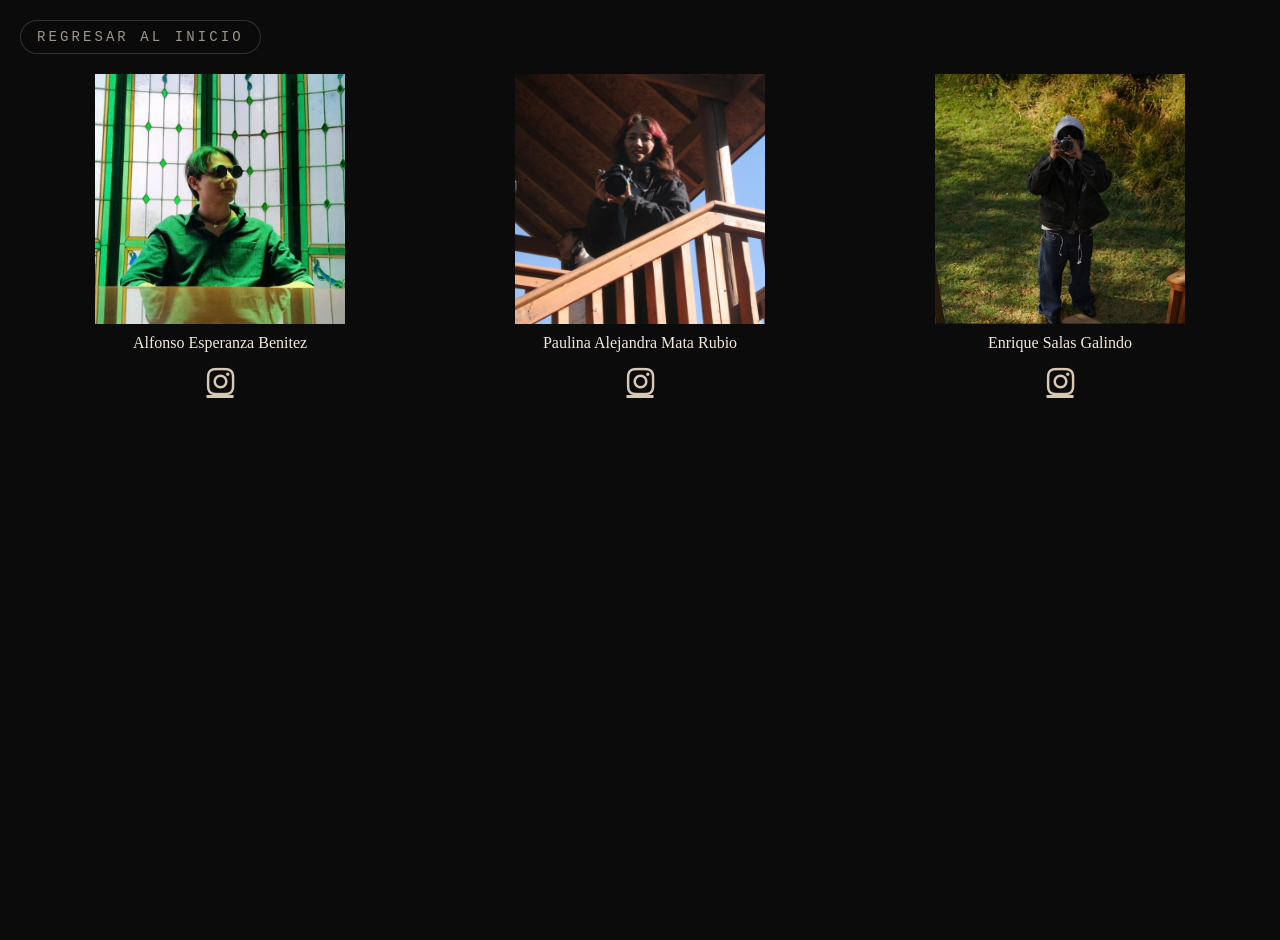
<file: html/creditos.html>
<!DOCTYPE html>
<html lang="en">
<head>
    <meta charset="UTF-8">
    <meta name="viewport" content="width=device-width, initial-scale=1.0">
    <title>Creditos
    </title>
    <link rel="stylesheet" href="https://cdnjs.cloudflare.com/ajax/libs/font-awesome/4.7.0/css/font-awesome.min.css">
    <link rel="stylesheet" href="../style.css">
    <style>
        body {
            background: #0b0b0b;
            color: #f1e9db;
            font-family: "Georgia", "Times New Roman", serif;
            padding: 20px;
        }
        .back-button {
            display: inline-block;
            text-transform: uppercase;
            letter-spacing: 0.22em;
            font-family: "Courier New", monospace;
            font-size: 14px;
            color: #9b958d;
            text-decoration: none;
            padding: 8px 16px;
            border-radius: 999px;
            border: 1px solid rgba(217, 201, 179, 0.2);
            background: rgba(10,10,10,0.3);
            transition: transform 0.2s ease, border-color 0.2s ease, color 0.2s ease;
            margin-bottom: 20px;
        }
        .back-button:hover {
            transform: translateY(-2px);
            border-color: rgba(217, 201, 179, 0.5);
            color: #d9c9b3;
        }
        .credit-container {
            display: flex;
            justify-content: space-around;
            flex-wrap: wrap;
            gap: 20px;
        }
        .credit-item {
            text-align: center;
            max-width: 260px;
        }
        .credit-item img {
            display: block;
            margin: 0 auto;
            width: 250px;
            height: auto;
        }
        .credit-item p {
            margin: 10px 0 6px;
        }
        .credit-item .fa {
            display: inline-block;
            margin-top: 8px;
            color: #d9c9b3;
            text-align: center;
        }
    </style>
</head>
<body>
    <a class="back-button" href="../index.html">REGRESAR AL INICIO</a>
    <div class="credit-container">
        <div class="credit-item">
            <img src="../assets/esperanza.PNG" alt="Esperanza">
            <p>Alfonso Esperanza Benitez</p>
            <a href="https://www.instagram.com/alfons0_esp?igsh=bTc1emc3eWYxbmtl" class="fa fa-instagram fa-2x"></a>
        </div>
        <div class="credit-item">
            <img src="../assets/paulina.jpeg" alt="Paulina">
            <p>Paulina Alejandra Mata Rubio</p>
            <a href="https://www.instagram.com/pp_ldx?igsh=OWx0dXc4NjFyczV4" class="fa fa-instagram fa-2x"></a>
        </div>
        <div class="credit-item">
            <img src="../assets/salasdpr.PNG" alt="Salas DPR">
            <p>Enrique Salas Galindo</p>
            <a href="https://www.instagram.com/salasehdpr?igsh=ZTBkY2dubnoyampz&utm_source=qr" class="fa fa-instagram fa-2x"></a>
        </div>
    </div>
</body>
</html>
</file>
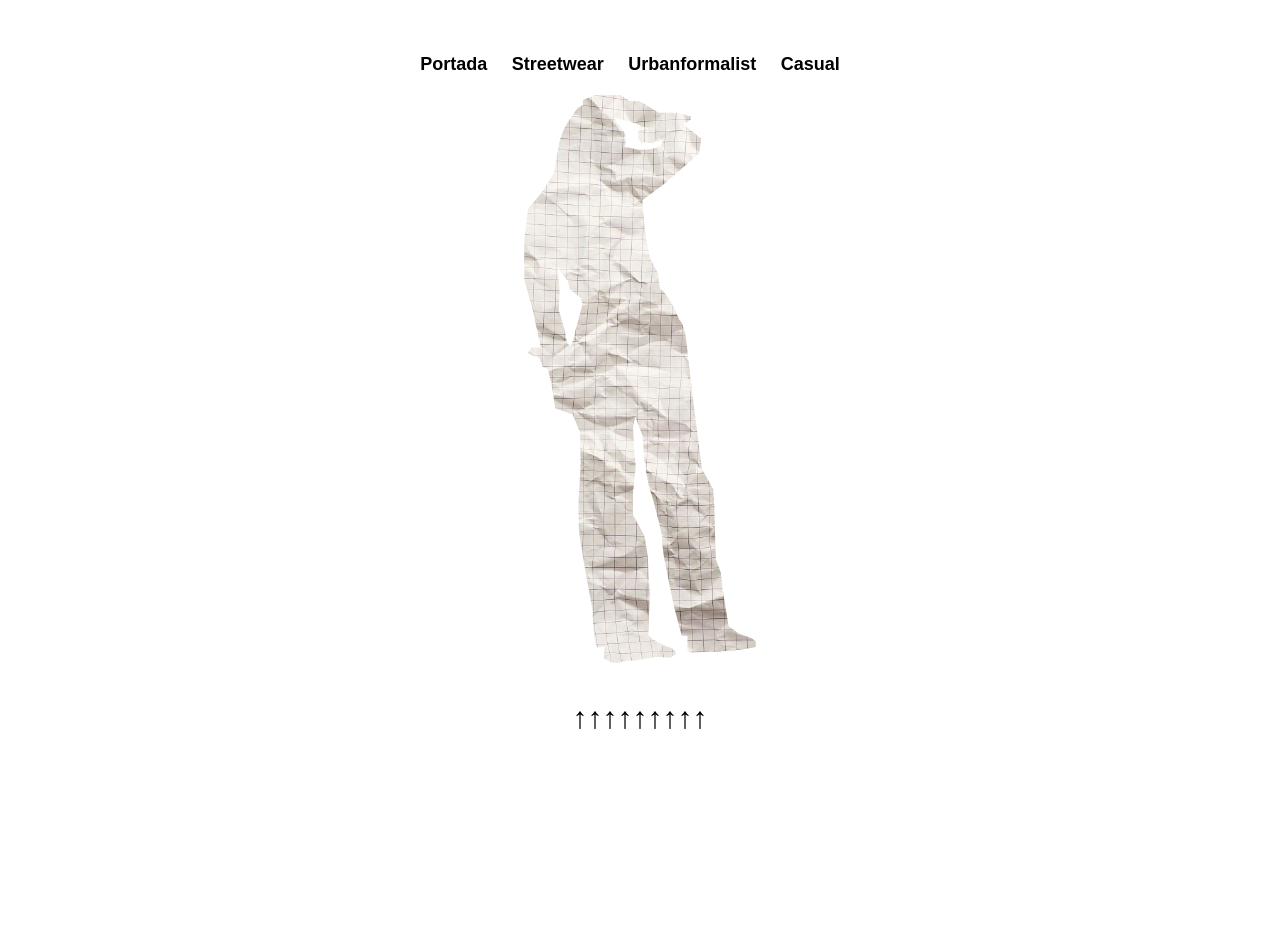
<file: html/fer.html>
<!DOCTYPE html>
<html lang="en">

<head>
    <meta charset="UTF-8">
    <meta name="viewport" content="width=device-width, initial-scale=1.0">
    <title>Casual</title>
    <link rel="stylesheet" href="../style.css">
    <link rel="icon" type="image/x-icon" href="html/favicon.ico">
    <style>
        body {
            background: #ffffff;
            color: #a8ffb0;
            min-height: 100vh;
            margin: 0;
            display: flex;
            flex-direction: column;
            align-items: center;
            justify-content: flex-start;
        }

        .nav-links {
            margin: 30px 0 20px 0;
        }

        .nav-links a {
            color: #000000;
            text-decoration: none;
            margin-right: 20px;
            font-size: 18px;
            font-weight: bold;
            transition: all 0.3s ease;
        }

        .nav-links a:hover {
            color: #000dff;
        }

        .img-container {
            position: relative;
            margin-bottom: 20px;
        }

        .img-container img {
            display: block;
            max-width: 90vw;
            max-height: 70vh;
            width: auto;
            height: auto;
        }

        .img-container .layer {
            position: absolute;
            left: 50%;
            top: 50%;
            transform: translate(-50%, -50%);
            pointer-events: none;
        }

        .img-container .base {
            z-index: 100;
        }

        .cogalle-img.active {
            z-index: 10 !important;
            transform: rotate(0deg) scale(1.1);
        }

        .caption {
            margin-top: 18px;
            font-size: 30px;
            color: #000000;
            text-align: center;
        }
    </style>
</head>
<body class="photo-page">
    <div class="nav-links">
        <a href="../index.html">Portada</a>
        <a href="streetwear.html">Streetwear</a>
        <a href="urbanformalist.html">Urbanformalist</a>
        <a href="imagen1.html">Casual</a>
    </div>

    <div class="img-container" id="imgContainer">
        <img src="../assets/fer.png" alt="Foto 1" id="mainImg" />
    </div>




    <div class="caption" id="caption">↑↑↑↑↑↑↑↑↑↑</div>

<script>
const imgContainer = document.getElementById('imgContainer');
const mainImg = document.getElementById('mainImg');

imgContainer.style.position = 'relative';
mainImg.style.position = 'relative';
mainImg.style.zIndex = '100';

// capas que se van completando
const capas = [
  '../assets/feruno.png',
  '../assets/ferdos.png',
  '../assets/fertres.png',
  '../assets/fercuatro.png',
  '../assets/fercinco.png',
  '../assets/ferseis.png',
  '../assets/fersiete.png',
  '../assets/ferocho.png',
  '../assets/fernueve.png',
  '../assets/ferrosa.png',
  '../assets/fernaranja.png',
  '../assets/ferverde.png'


];

let idxCapa = 0;
const arrowCount = 9;
const caption = document.getElementById('caption');

function updateCaption() {
  const remaining = Math.max(0, arrowCount - idxCapa);
  if (remaining === 0) {
    caption.innerText = '¿Alguna vez has usado algo que no te identificaba?';
    return;
  }
  caption.innerText = '↑'.repeat(remaining);
}


function agregarCapa() {
  if (idxCapa >= capas.length) return;

  const img = document.createElement('img');
  img.src = capas[idxCapa++];
  img.style.position = 'absolute';
  img.style.left = '50%';
  img.style.top = '50%';
  img.style.transform = 'translate(-50%, -50%)';
  img.style.zIndex = String(200 + idxCapa);
  img.style.width = 'auto';
  img.style.maxWidth = '90vw';
  img.style.maxHeight = '70vh';

  imgContainer.appendChild(img);
  updateCaption();
}


let lastTime = 0;
imgContainer.addEventListener('click', () => {
  const now = Date.now();
  if (now - lastTime > 200) { 
    agregarCapa();
    lastTime = now;
  }
});

updateCaption();

</script>
</file>
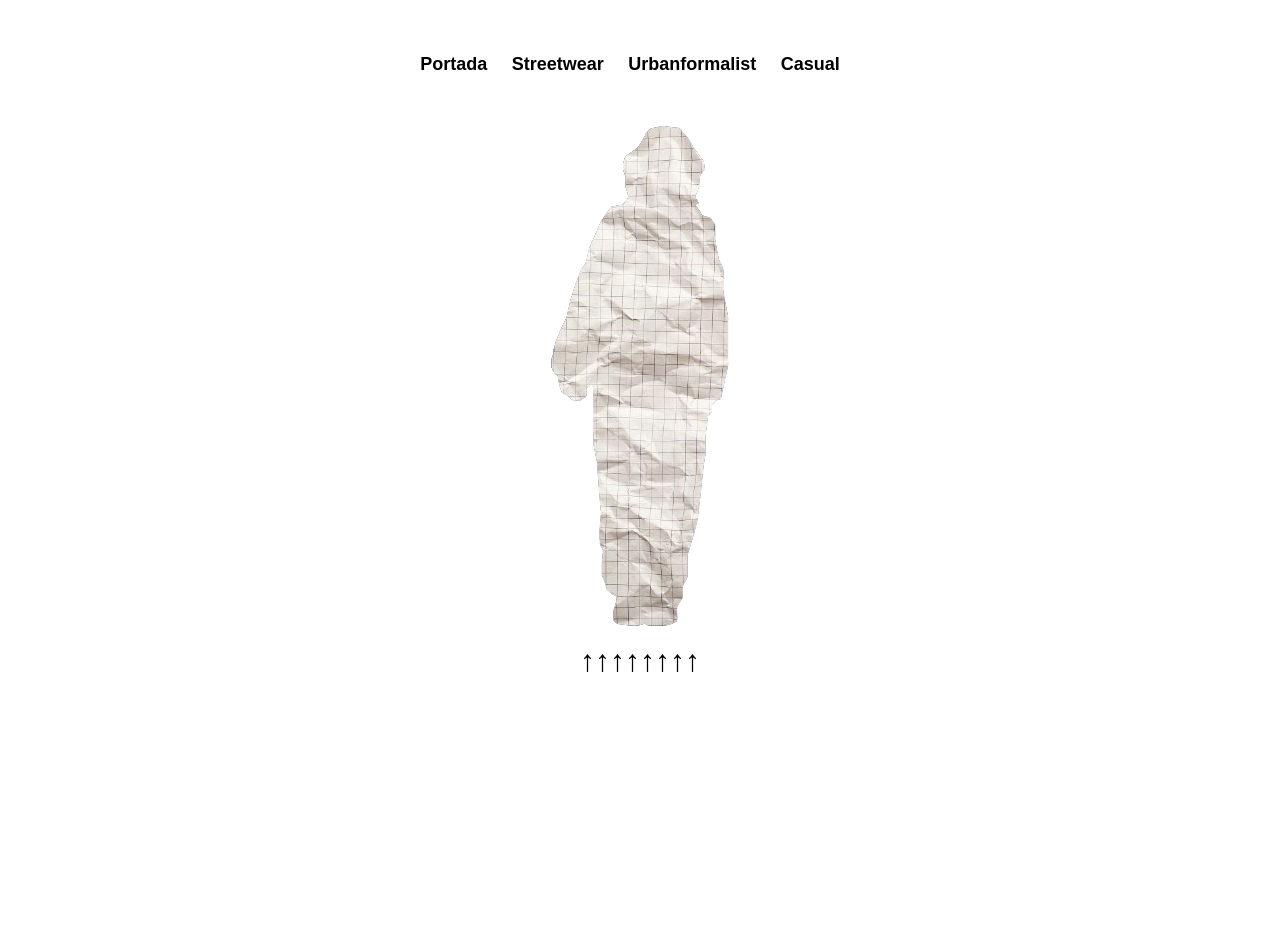
<file: html/imagen1.html>
<!DOCTYPE html>
<html lang="es">
<head>
    <meta charset="UTF-8">
    <meta name="viewport" content="width=device-width, initial-scale=1.0">
    <title>Downtown</title>
    <link rel="stylesheet" href="../style.css">
    <style>
        body {
            background: #ffffff;
            color: #828282;
            min-height: 100vh;
            margin: 0;
            display: flex;
            flex-direction: column;
            align-items: center;
            justify-content: flex-start;
        }
        .nav-links {
            margin: 30px 0 20px 0;
        }
        .nav-links a {
            color: #000000;
            text-decoration: none;
            margin-right: 20px;
            font-size: 18px;
            font-weight: bold;
            transition: all 0.3s ease;
        }
        .nav-links a:hover {
            color: #ff04fb;
        }
        .img-container {
            margin-top: 30px;
            position: relative;
        }
        .img-container img {
            display: block;
            max-width: 90vw;
            max-height: 70vh;
            width: auto;
            height: auto;
        }
        .caption {
            margin-top: 18px;
            font-size: 30px;
            color: #000000;
            text-align: center;
        }
    </style>
</head>
<body>
    <div class="nav-links">
        <a href="../index.html">Portada</a>
        <a href="streetwear.html">Streetwear</a>
        <a href="urbanformalist.html">Urbanformalist</a>
        <a href="fer.html">Casual</a>
        
    </div>
    <div class="img-container" id="imgContainer">
        <img src="../assets/lina0.png" alt="Imagen 1" id="mainImg" />
    </div>
    <div class="caption" id="caption">↑↑↑↑↑↑↑</div>
    <script>
        const imgContainer = document.getElementById('imgContainer');
        const mainImg = document.getElementById('mainImg');
        const caption = document.getElementById('caption');

        mainImg.style.position = 'relative';
        mainImg.style.zIndex = '100';
        mainImg.style.cursor = 'pointer';

        const capas = [
            '../assets/lina1.png',
            '../assets/lina2.png',
            '../assets/lina3.png',
            '../assets/lina4.png',
            '../assets/lina5.png',
            '../assets/lina6.png',
            '../assets/lina7.png',
            "../assets/lina8.png",
            "../assets/canvauno.png"
        ];

        let idxCapa = 0;
        const arrowCount = 8;

        function updateCaption() {
            const remaining = Math.max(0, arrowCount - idxCapa);
            if (remaining === 0) {
                caption.innerText = '¿Alguna vez has consumido fash fashion?';
                return;
            }
            caption.innerText = '↑'.repeat(remaining);
        }

        function agregarCapa() {
            if (idxCapa >= capas.length) return;

            const img = document.createElement('img');
            img.src = capas[idxCapa++];
            img.style.position = 'absolute';
            img.style.left = '50%';
            img.style.top = '50%';
            img.style.transform = 'translate(-50%, -50%)';
            img.style.width = 'auto';
            img.style.maxWidth = '90vw';
            img.style.maxHeight = '70vh';
            img.style.zIndex = String(110 + idxCapa);

            imgContainer.appendChild(img);
            updateCaption();
        }

        let lastTime = 0;
        imgContainer.addEventListener('click', (event) => {
            event.preventDefault();
            const now = Date.now();
            if (now - lastTime > 200) {
                agregarCapa();
                lastTime = now;
            }
        }, { passive: false });

        updateCaption();
    </script>
</body>
</html>
</file>
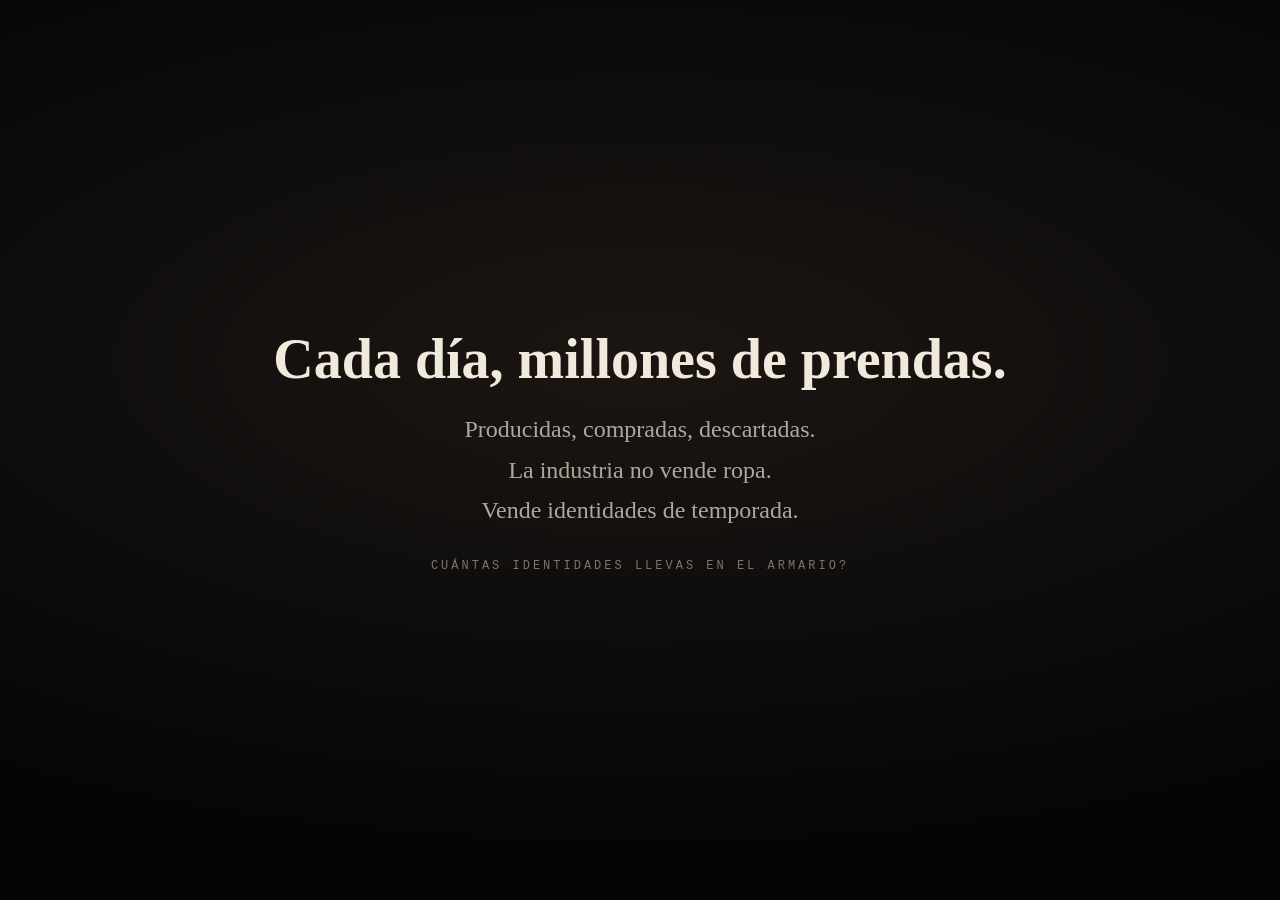
<file: html/mensaje1.html>
<!DOCTYPE html>
<html lang="es">
<head>
  <meta charset="UTF-8">
  <meta name="viewport" content="width=device-width, initial-scale=1.0">
  <title>Mensaje</title>
  <link rel="icon" type="image/x-icon" href="favicon.ico">
  <style>
    :root {
      --bg: #0b0b0b;
      --text: #f1e9db;
      --muted: #b0a79b;
      --soft: #7b756d;
    }
    * { box-sizing: border-box; }
    body {
      margin: 0;
      min-height: 100vh;
      background: radial-gradient(1200px 500px at 50% 40%, #1c1612 0%, #0b0b0b 65%, #050505 100%);
      color: var(--text);
      font-family: "Georgia", "Times New Roman", serif;
      display: flex;
      align-items: center;
      justify-content: center;
      padding: 40px 20px;
      cursor: pointer;
    }
    .copy {
      text-align: center;
      max-width: 900px;
    }
    .title {
      font-size: clamp(30px, 5vw, 56px);
      margin: 0 0 18px 0;
      font-weight: 600;
    }
    .lines {
      font-size: clamp(16px, 2.6vw, 24px);
      color: var(--muted);
      line-height: 1.7;
      margin: 0 0 28px 0;
    }
    .question {
      font-family: "Courier New", monospace;
      letter-spacing: 0.25em;
      text-transform: uppercase;
      color: var(--soft);
      font-size: 12px;
    }
  </style>
</head>
<body onclick="window.location.href='seleccion-final.html'">
  <main class="copy">
    <h1 class="title">Cada día, millones de prendas.</h1>
    <div class="lines">
      Producidas, compradas, descartadas.<br>
      La industria no vende ropa.<br>
      Vende identidades de temporada.
    </div>
    <div class="question">Cuántas identidades llevas en el armario?</div>
  </main>
</body>
</html>
</file>
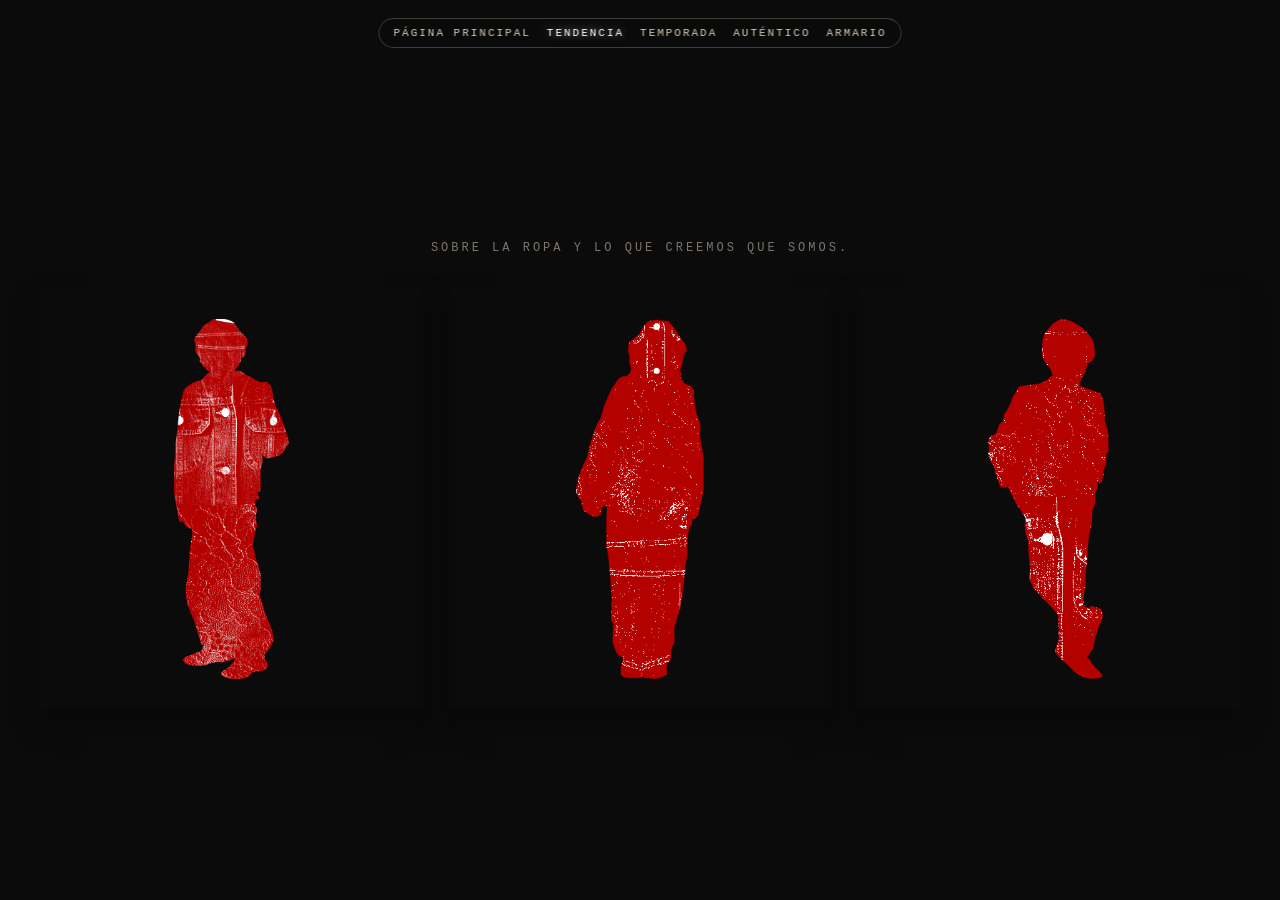
<file: html/seleccion.html>
<!DOCTYPE html>
<html lang="es">
<head>
  <meta charset="UTF-8">
  <meta name="viewport" content="width=device-width, initial-scale=1.0">
  <title>Siluetas</title>
  <link rel="icon" type="image/x-icon" href="favicon.ico">
  <style>
    :root {
      --bg: #0b0b0b;
    }
    * { box-sizing: border-box; }
    body {
      margin: 0;
      min-height: 100vh;
      background: #0b0b0b;
      display: flex;
      align-items: center;
      justify-content: center;
      padding: 90px 20px 40px;
      font-family: "Georgia", "Times New Roman", serif;
      cursor: pointer;
    }
    .menu {
      position: fixed;
      top: 18px;
      left: 50%;
      transform: translateX(-50%);
      display: flex;
      flex-wrap: wrap;
      gap: 16px;
      padding: 8px 14px;
      border-radius: 999px;
      background: rgba(10,10,10,0.6);
      border: 1px solid rgba(217, 201, 179, 0.25);
      font-family: "Courier New", monospace;
      font-size: 11px;
      letter-spacing: 0.18em;
      text-transform: uppercase;
      color: #d9c9b3;
      z-index: 10;
      backdrop-filter: blur(6px);
    }
    .menu a {
      color: inherit;
      text-decoration: none;
    }
    .menu a:hover {
      color: #ffffff;
    }
    .menu a.active {
      color: #ffffff;
      text-shadow: 0 0 10px rgba(255,255,255,0.55);
    }
    .stage {
      width: min(1200px, 100%);
      text-align: center;
    }
    .eyebrow {
      font-family: "Courier New", monospace;
      text-transform: uppercase;
      letter-spacing: 0.25em;
      font-size: 12px;
      color: #7b756d;
      margin-bottom: 34px;
    }
    .grid {
      display: grid;
      grid-template-columns: repeat(3, minmax(160px, 1fr));
      gap: 26px;
    }
    .card {
      min-height: 420px;
      display: flex;
      align-items: center;
      justify-content: center;
      position: relative;
      overflow: hidden;
      box-shadow: 0 14px 30px rgba(0,0,0,0.35);
    }
    .card img {
      max-height: 360px;
      width: auto;
      height: auto;
      opacity: 1;
    }
    .tone-1,
    .tone-2,
    .tone-3 { background: transparent; }
    @media (max-width: 980px) {
      .grid { grid-template-columns: repeat(2, minmax(160px, 1fr)); }
    }
    @media (max-width: 560px) {
      .grid { grid-template-columns: 1fr; }
      .card { min-height: 360px; }
    }
  </style>
</head>
<body onclick="window.location.href='mensaje1.html'">
  <nav class="menu" onclick="event.stopPropagation()">
    <a href="../index.html">Página principal</a>
    <a class="active" href="seleccion.html">Tendencia</a>
    <a href="mensaje1.html">Temporada</a>
    <a href="seleccion-final.html">Auténtico</a>
    <a href="mensaje-final.html">Armario</a>
  </nav>
  <main class="stage">
    <div class="eyebrow">SOBRE LA ROPA Y LO QUE CREEMOS QUE SOMOS.</div>
    <div class="grid">
      <div class="card tone-1"><img id="img-1" src="../assets/fastuno.png" alt="Sal"></div>
      <div class="card tone-2"><img id="img-2" src="../assets/fastdos.png" alt="Lina"></div>
      <div class="card tone-3"><img id="img-3" src="../assets/fastcuatro.png" alt="Alfonso"></div>
    </div>
  </main>
  <script>
    (function() {
      const groups = [
        ["fastuno.png", "fastdos.png", "fastcuatro.png"],
        ["rojou.png", "rojoun.png", "rojouno.png"],
        ["azuluno.png", "azulun.png", "azulu.png"],
        ["naranjaun.png", "naranjauno.png", "naranjau.png"]
      ];

      const storageKey = 'seleccionGroupIndex';
      let index = Number(localStorage.getItem(storageKey));

      if (!Number.isInteger(index) || index < 0 || index >= groups.length) {
        index = 0;
      }

      const nextIndex = (index + 1) % groups.length;
      localStorage.setItem(storageKey, nextIndex);

      const selectedGroup = groups[nextIndex];
      const images = [
        document.getElementById('img-1'),
        document.getElementById('img-2'),
        document.getElementById('img-3')
      ];

      images.forEach((img, idx) => {
        if (img) {
          img.src = '../assets/' + selectedGroup[idx];
        }
      });
    })();
  </script>
</body>
</html>
</file>
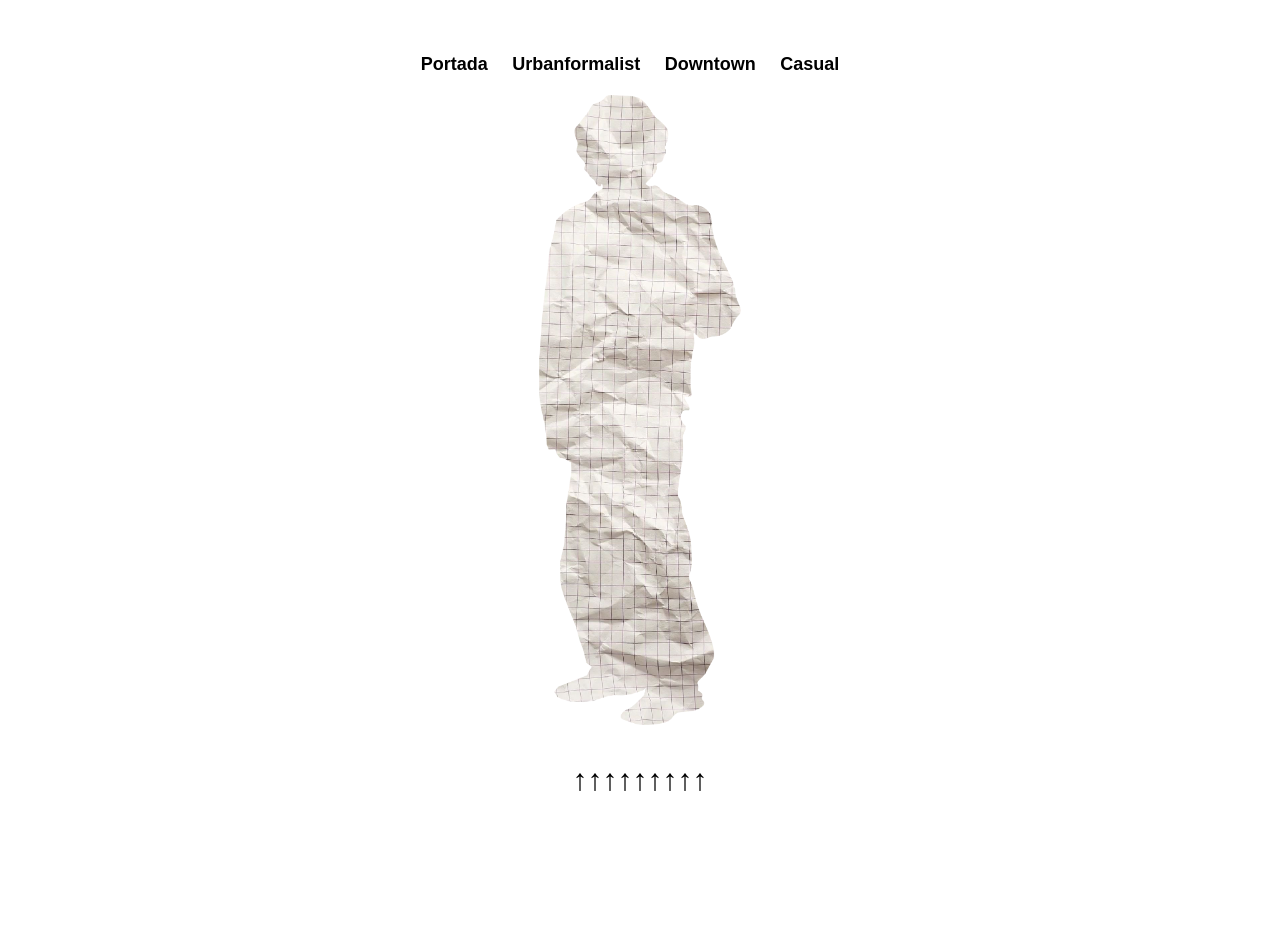
<file: html/streetwear.html>
<!DOCTYPE html>
<html lang="en">

<head>
    <meta charset="UTF-8">
    <meta name="viewport" content="width=device-width, initial-scale=1.0">
    <title>streetwear</title>
    <link rel="stylesheet" href="../style.css">
    <link rel="icon" type="image/x-icon" href="html/favicon.ico">
    <style>
        body {
            background: #ffffff;
            color: #a8ffb0;
            min-height: 100vh;
            margin: 0;
            display: flex;
            flex-direction: column;
            align-items: center;
            justify-content: flex-start;
        }

        .nav-links {
            margin: 30px 0 20px 0;
        }

        .nav-links a {
            color: #000000;
            text-decoration: none;
            margin-right: 20px;
            font-size: 18px;
            font-weight: bold;
            transition: all 0.3s ease;
        }

        .nav-links a:hover {
            color: #000dff;
        }

        .img-container {
            position: relative;
            margin-bottom: 20px;
        }

        .img-container img {
            display: block;
            max-width: 90vw;
            max-height: 70vh;
            width: auto;
            height: auto;
        }

        .img-container .layer {
            position: absolute;
            left: 50%;
            top: 50%;
            transform: translate(-50%, -50%);
            pointer-events: none;
        }

        .img-container .base {
            z-index: 100;
        }

        .cogalle-img.active {
            z-index: 10 !important;
            transform: rotate(0deg) scale(1.1);
        }

        .caption {
            margin-top: 18px;
            font-size: 30px;
            color: #000000;
            text-align: center;
        }
    </style>
</head>
<body class="photo-page">
    <div class="nav-links">
        <a href="../index.html">Portada</a>
        <a href="urbanformalist.html">Urbanformalist</a>
        <a href="imagen1.html">Downtown</a>
        <a href="fer.html">Casual</a>
    </div>

    <div class="img-container" id="imgContainer">
        <img src="../assets/salas0.png" alt="Foto 1" id="mainImg" />
    </div>




    <div class="caption" id="caption">↑↑↑↑↑↑↑↑↑↑</div>

<script>
    
const imgContainer = document.getElementById('imgContainer');
const mainImg = document.getElementById('mainImg');

imgContainer.style.position = 'relative';
mainImg.style.position = 'relative';
mainImg.style.zIndex = '100';


const capas = [
  '../assets/sal1.png',
  '../assets/sal2.png',
  '../assets/sal3.png',
  '../assets/sal4.png',
  '../assets/sal5.png',
  '../assets/sal6.png',
  '../assets/sal7.png',
  '../assets/sal8.png',
  '../assets/sal9.png',
  "../assets/canvados.png"

];

let idxCapa = 0;
const arrowCount = 9;
const caption = document.getElementById('caption');

function updateCaption() {
  const remaining = Math.max(0, arrowCount - idxCapa);
  if (remaining === 0) {
    caption.innerText = '¿Alguna vez has comprado algo por tendencia?';
    return;
  }
  caption.innerText = '↑'.repeat(remaining);
}


function agregarCapa() {
  if (idxCapa >= capas.length) return;

  const img = document.createElement('img');
  img.src = capas[idxCapa++];
  img.style.position = 'absolute';
  img.style.left = '50%';
  img.style.top = '50%';
  img.style.transform = 'translate(-50%, -50%)';
  img.style.zIndex = String(200 + idxCapa);
  img.style.width = 'auto';
  img.style.maxWidth = '90vw';
  img.style.maxHeight = '70vh';

  imgContainer.appendChild(img);
  updateCaption();
}


let lastTime = 0;
imgContainer.addEventListener('click', () => {
  const now = Date.now();
  if (now - lastTime > 200) { 
    agregarCapa();
    lastTime = now;
  }
});

updateCaption();


</script>
</file>
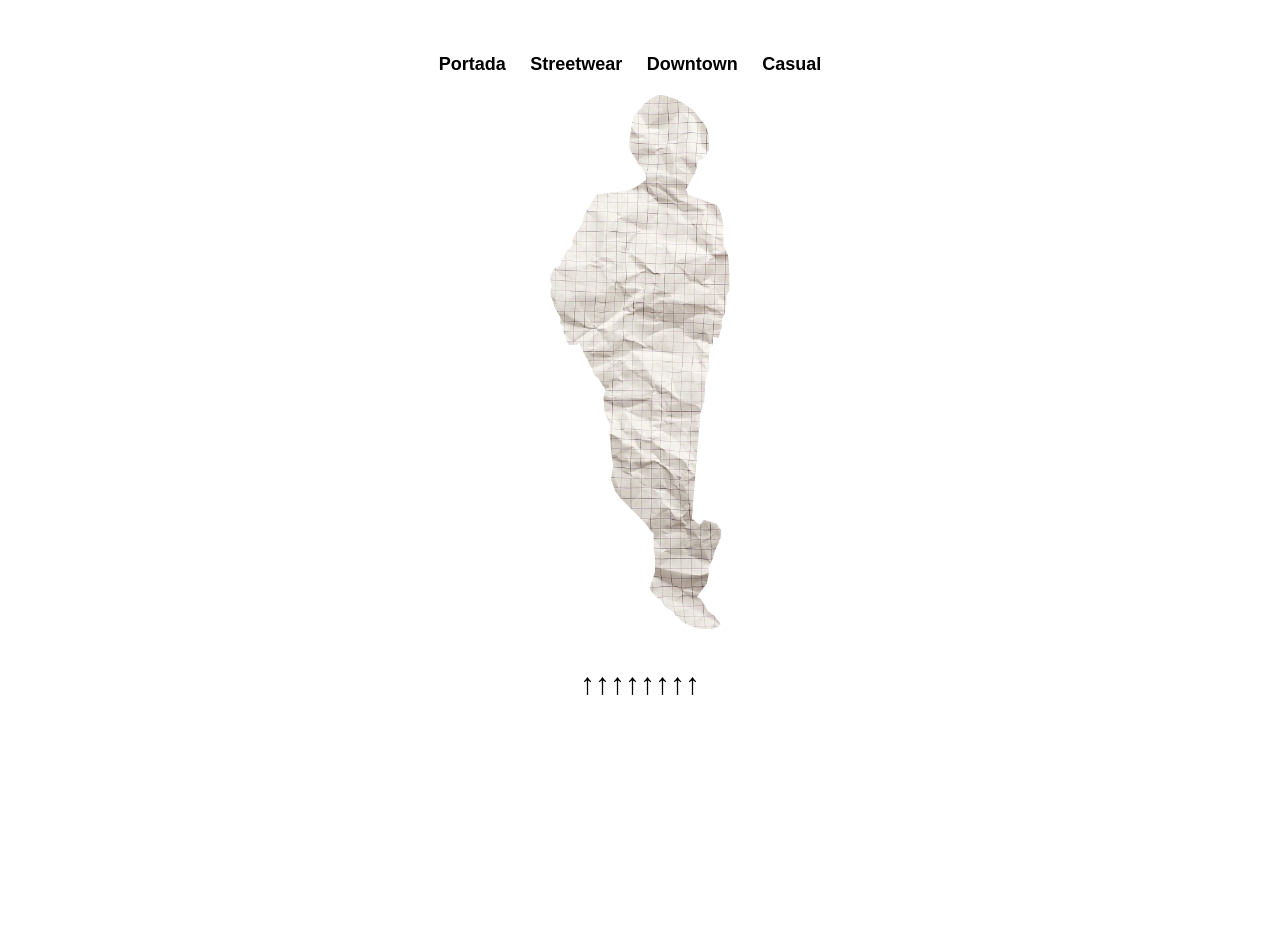
<file: html/urbanformalist.html>
<!DOCTYPE html>
<html lang="en">
<head>
    <meta charset="UTF-8">
    <meta name="viewport" content="width=device-width, initial-scale=1.0">
    <title>Urbanformalist</title>
    <link rel="stylesheet" href="../style.css">
    <link rel="icon" type="image/x-icon" href="html/favicon.ico">
    <style>
        body {
            background: #ffffff;
            color: #a8ffb0;
            min-height: 100vh;
            margin: 0;
            display: flex;
            flex-direction: column;
            align-items: center;
            justify-content: flex-start;
        }

        .nav-links {
            margin: 30px 0 20px 0;
        }

        .nav-links a {
            color: #000000;
            text-decoration: none;
            margin-right: 20px;
            font-size: 18px;
            font-weight: bold;
            transition: all 0.3s ease;
        }

        .nav-links a:hover {
            color: #000dff;
        }

        .img-container {
            position: relative;
            margin-bottom: 20px;
        }

        .img-container img {
            display: block;
            max-width: 90vw;
            max-height: 70vh;
            width: auto;
            height: auto;
        }

        .img-container .layer {
            position: absolute;
            left: 50%;
            top: 50%;
            transform: translate(-50%, -50%);
            pointer-events: none;
        }

        .img-container .base {
            z-index: 100;
        }

        .cogalle-img.active {
            z-index: 10 !important;
            transform: rotate(0deg) scale(1.1);
        }

        .caption {
            margin-top: 18px;
            font-size: 30px;
            color: #000000;
            text-align: center;
        }
    </style>
</head>
<body class="photo-page">
    <div class="nav-links">
        <a href="../index.html">Portada</a>
        <a href="streetwear.html">Streetwear</a>
        <a href="imagen1.html">Downtown</a>
        <a href="fer.html">Casual</a>
    </div>

    <div class="img-container" id="imgContainer">
        <img src="../assets/alfonso0.png" alt="Foto 1" id="mainImg" />
    </div>




    <div class="caption" id="caption">↑↑↑↑↑↑↑↑↑↑</div>

<script>
const imgContainer = document.getElementById('imgContainer');
const mainImg = document.getElementById('mainImg');

imgContainer.style.position = 'relative';
mainImg.style.position = 'relative';
mainImg.style.zIndex = '100';


const capas = [
  '../assets/al1.png',
  '../assets/al2.png',
  '../assets/al3.png',
  '../assets/al4.png',
  '../assets/al5.png',
  '../assets/al6.png',
  '../assets/al7.png',
  '../assets/al8.png',
  "../assets/alfonsoblanco.png",
  "../assets/alfonsocafe.png",
  "../assets/alfonsorojo.png"

];

let idxCapa = 0;
const arrowCount = 8;
const caption = document.getElementById('caption');

function updateCaption() {
  const remaining = Math.max(0, arrowCount - idxCapa);
  if (remaining === 0) {
    caption.innerText = '¿Hay colores que no te identifican?';
    return;
  }
  caption.innerText = '↑'.repeat(remaining);
}


function agregarCapa() {
  if (idxCapa >= capas.length) return;

  const img = document.createElement('img');
  img.src = capas[idxCapa++];
  img.style.position = 'absolute';
  img.style.left = '50%';
  img.style.top = '50%';
  img.style.transform = 'translate(-50%, -50%)';
  img.style.zIndex = String(200 + idxCapa);
  img.style.width = 'auto';
  img.style.maxWidth = '90vw';
  img.style.maxHeight = '70vh';

  imgContainer.appendChild(img);
  updateCaption();
}


let lastTime = 0;
imgContainer.addEventListener('click', () => {
  const now = Date.now();
  if (now - lastTime > 200) { 
    agregarCapa();
    lastTime = now;
  }
});

updateCaption();

</script>
</file>
<file: style.css>
/* Centrado, color rojo y margen superior para el enlace 'MÁS QUE TELA' */
.mas-que-tela {
	display: block;
	margin: 40px auto 0 auto;
	text-align: center;
	color: #ff0000;
	font-size: 2rem;
	text-decoration: none;
	font-weight: bold;
}
.mas-que-tela:hover {
	color: #b30000;
	text-decoration: underline;
}

body {
	background-image: url('assets/portada.png');
	background-size: cover;
	background-position: center;
	background-attachment: fixed;
	color: #ff0000;
	font-family: Arial, Helvetica, sans-serif;
	margin: 0;
	padding: 24px;
	min-height: 100vh;
}


	.container {
		display: flex;
		flex-direction: column;
		justify-content: center;
		align-items: center;
		min-height: 100vh;
	}
.main-link {
	color: #ff0000;
	text-decoration: none;
	transition: color 0.2s;
}
.main-link:hover {
	color: #fffbe0;
	text-decoration: underline;
}
.mas-que-tela {
	display: block;
	margin-top: -155px;
	margin-left: -40px;
	text-align: left;
	color: #ff0000;
	font-size: 2rem;
	text-decoration: none;
	font-weight: bold;
	background-color: rgba(0,0,0,0.25);
	padding: 16px;
	border-radius: 8px;
	box-shadow: 0 4px 8px rgba(0,0,0,0.2);
}

.image-card img {
	display: block;
	max-width: 420px;
	width: 100%;
	height: auto;
	border-radius: 4px;
}

.caption {
	margin-top: 10px;
	color: #949494;
	font-size: 15px;
}

.text-card {
	max-width: 420px;
}



.image-container {
	position: relative;
	width: 100%;
	max-width: 900px;
	margin: 0 auto;
}

.main-image {
	width: 100%;
	height: auto;
	display: block;
}

.absolute-link {
	position: absolute;
	left: 50%;
	top: 54%; /* Ajusta este valor para mover el texto más abajo */
	transform: translate(-50%, 0);
	color: #ffd700;
	text-decoration: none;
	font-size: 2.2rem;
	font-weight: bold;
	text-align: center;
	width: 100%;
	transition: color 0.2s;
}
.absolute-link:hover {
	color: #fffbe0;
	text-decoration: underline;
}

@media (max-width: 700px) {
	.container {
		flex-direction: column;
	}
}
.fa-instagram{
    color: rgb(255, 255, 255);

}
</file>
